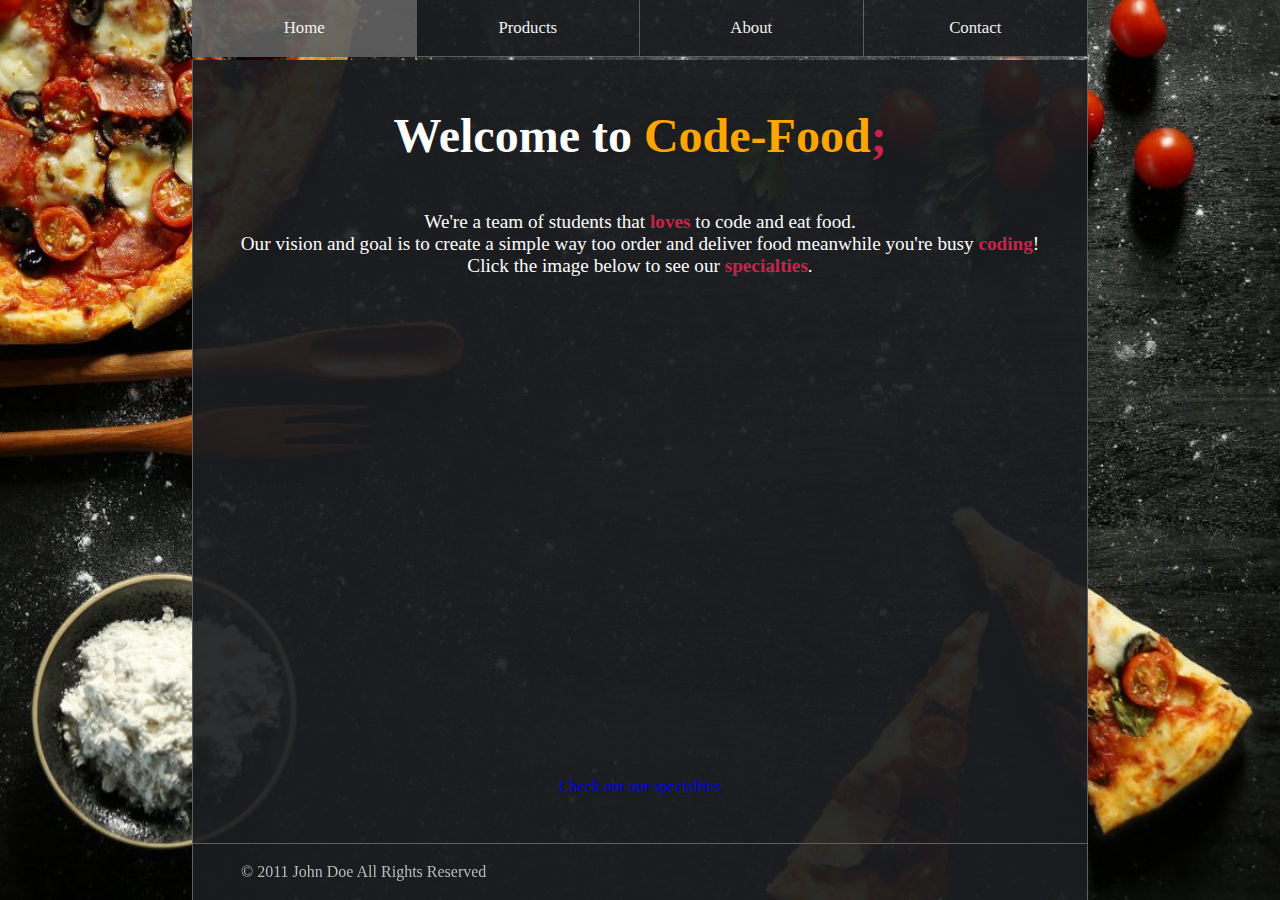
<file: html-sharmin-develop/index.html>
<!DOCTYPE html>
<html lang="en">
<head>
    <meta charset="UTF-8">
    <meta name="viewport" content="width=device-width, initial-scale=1.0">
    <link rel="stylesheet" type="text/css" href="../css/header.css">
    <link rel="stylesheet" type="text/css" href="../css/index.css">
    <title>Home</title>
</head>
<body>
    <header>
        <nav class="nav-bar">
            <ul class="nav-bar-menu">
                <li class="nav-list-item active"><a href="index.html">Home</a></li>
                <li class="nav-list-item"><a href="products.html">Products</a></li>
                <li class="nav-list-item"><a href="about.html">About</a></li>
                <li class="nav-list-item"><a href="contact.html">Contact</a></li>
            </ul>
        </nav>
        <nav class="mobile-nav-bar">   
            <a href="index.html">Home</a>
            <input type="checkbox" id="hamburger-btn"/>
            <label class="btn" for="hamburger-btn">
                <div></div>
                <div></div>
                <div></div>
            </label>
            <div id="mobile-links">
                <a href="products.html">Products</a>
                <a href="about.html">About</a>
                <a href="contact.html">Contact</a>
            </div>
        </nav>
    </header>
    <main>
        <div class="container">
            <div class="index-text">
                <h1>Welcome to <strong>Code-Food</strong><span>;</span></h1>
                <p>We're a team of students that <strong>loves</strong> to code and eat food.<br>
                Our vision and goal is to create a simple way too order and deliver food meanwhile you're busy <strong>coding</strong>!<br>
                </p>
                <p id="specialties">Click the image below to see our <strong>specialties</strong>.</p>
            </div>
            <div class="index-image"><a href="products.html">Check out our specialties</a></div>
        </div>
    </main>
    <footer>
        <div class="footer-text"><p>© 2011 John Doe All Rights Reserved</p></div>
    </footer>
</body>
</html>
</file>
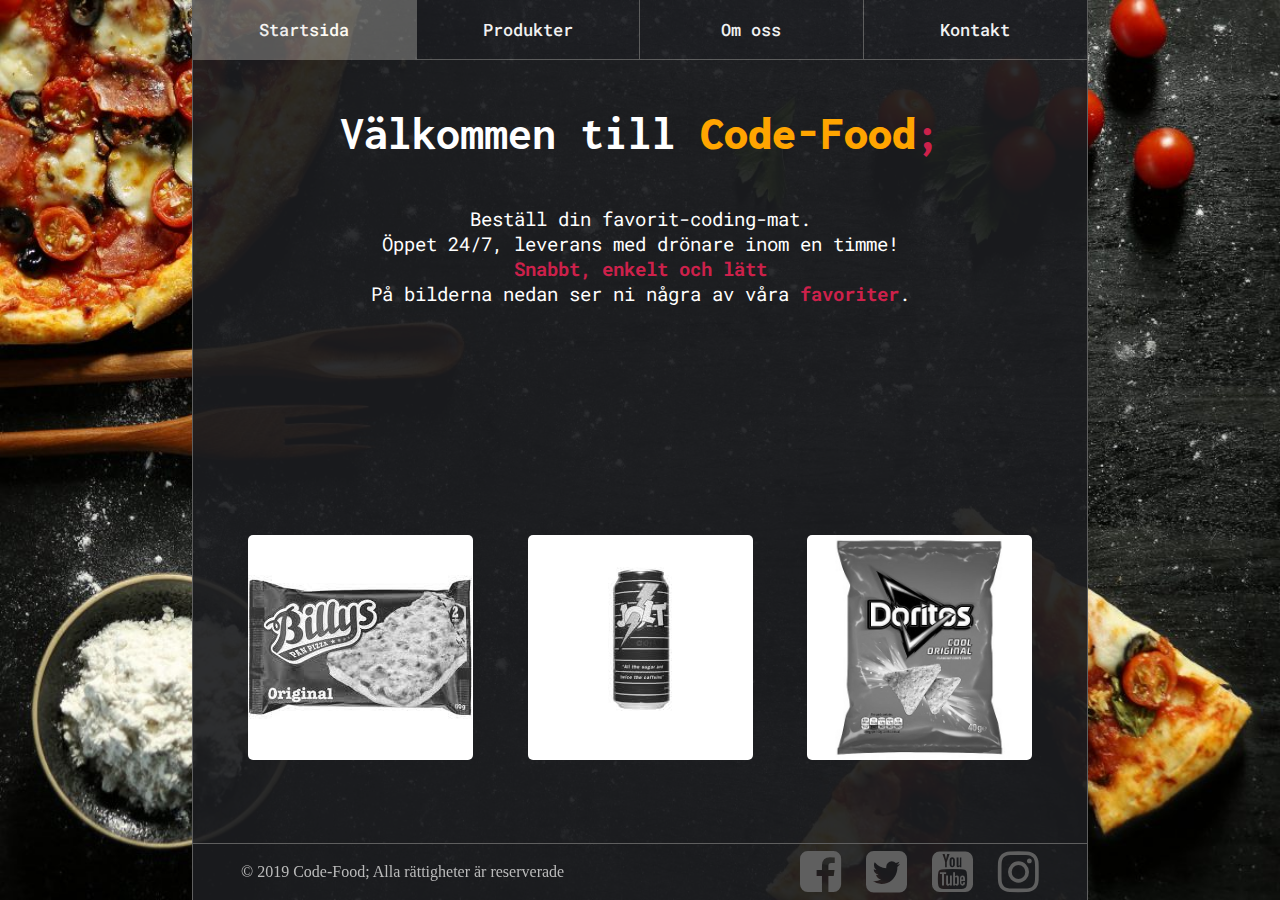
<file: html/index.html>
<!DOCTYPE html>
<html lang="en">
<head>
    <meta charset="UTF-8">
    <meta name="viewport" content="width=device-width, initial-scale=1.0">
    <link rel="stylesheet" href="https://cdnjs.cloudflare.com/ajax/libs/font-awesome/4.7.0/css/font-awesome.min.css">
    <link rel="stylesheet" type="text/css" href="../css/header.css">
    <link rel="stylesheet" type="text/css" href="../css/index.css">
    <title>Code-Food;</title>
    <style>
        @import url('https://fonts.googleapis.com/css?family=Inconsolata|Roboto+Mono&display=swap');
    </style>
</head>
<body>
    <header>
        <nav class="nav-bar">
            <ul class="nav-bar-menu">
                <li class="nav-list-item active"><a href="index.html">Startsida</a></li>
                <li class="nav-list-item"><a href="products.html">Produkter</a></li>
                <li class="nav-list-item"><a href="about.html">Om oss</a></li>
                <li class="nav-list-item"><a href="contact.html">Kontakt</a></li>
            </ul>
        </nav>
        <nav class="mobile-nav-bar">   
            <a href="index.html">Startsida</a>
            <input type="checkbox" id="hamburger-btn"/>
            <label class="btn" for="hamburger-btn">
                <span class="fa fa-bars"></span>
            </label>
            <div id="mobile-links">
                <a href="products.html">Produkter</a>
                <a href="about.html">Om oss</a>
                <a href="contact.html">Kontakt</a>
            </div>
        </nav>
    </header>
    <main>
        <div class="container">
            <div class="index-text">
                <h1>Välkommen till <strong>Code-Food</strong><span>;</span></h1>
                <p>Beställ din favorit-coding-mat.<br> Öppet 24/7, leverans med drönare inom en timme!<br>
                    <strong> Snabbt, enkelt och lätt</strong>
                </p>
                <p id="specialties">På bilderna nedan ser ni några av våra<strong> favoriter</strong>.</p>
            </div>
            <div class="gallery">
                <div class="gallery-item">
                    <a href="products.html"><img src="../img/image1.jpg" alt="Billyspizza"></a>
                </div>
                <div class="gallery-item">
                    <a href="products.html"><img src="../img/image2.jpg" alt="Joltcola"></a>
                </div>
                <div class="gallery-item">
                    <a href="products.html"><img src="../img/image3.jpg" alt="Doritos"></a>
                </div>
            </div>
        </div>
    </main>
    <footer>
        <div class="social-media">
            <a href="#"><i class="fa fa-facebook-square"></i></a>
            <a href="#"><i class="fa fa-twitter-square"></i></a> 
            <a href="#"><i class="fa fa-youtube-square"></i></a> 
            <a href="#"><i class="fa fa-instagram"></i></a> 
        </div>
        <div class="footer-text">
            <p>© 2019 Code-Food; Alla rättigheter är reserverade</p>
        </div>
    </footer>
</body>
</html>
</file>
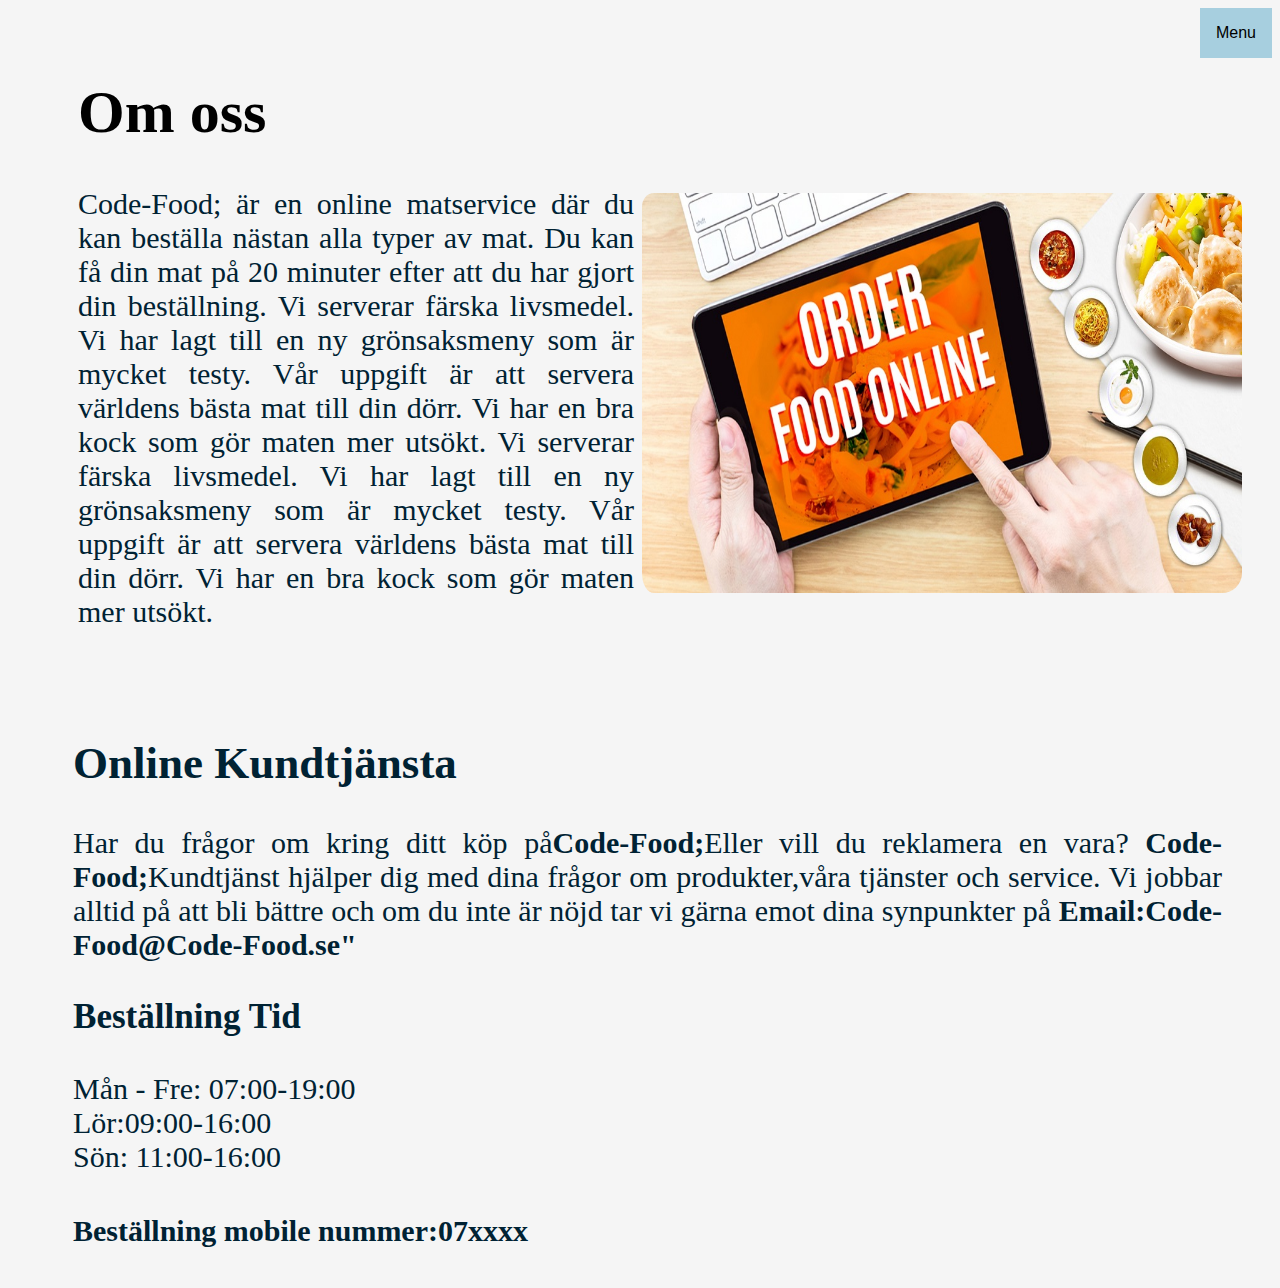
<file: about.html>
<!DOCTYPE html>
<html lang="en">
<head>
    <meta charset="UTF-8">
    <meta name="viewport" content="width=device-width, initial-scale=1.0">
    <meta http-equiv="X-UA-Compatible" content="ie=edge">
    <link rel="stylesheet" type="text/css" href="about.css">
    <title>Document</title>
    
</head>
<body>
    
    <div class="dropdown">
            <button class="dropbtn">Menu</button>
            <div class="dropdown-content">
                    <a class="active" href="Index.html">Home</a>
                    <a class="passive" href="Product.html">Product</a>
                    <a class="faltu" href="about.html">About</a>
            </div>
          </div>
    <div class="dropup">
 
    

    <div class="image">
        <p><h1>Om oss</h1>
            <img src="banner1.jpg" alt="online food service" width="300px" height="150px">
            <p2>Code-Food; är en online matservice där du kan beställa nästan alla typer av mat.
                 Du kan få din mat på 20 minuter efter att du har gjort din beställning. 
                 Vi serverar färska livsmedel. Vi har lagt till en ny grönsaksmeny som är mycket testy.
                  Vår uppgift är att servera världens bästa mat till din dörr. Vi har en bra kock som gör maten mer utsökt.
                  Vi serverar färska livsmedel. Vi har lagt till en ny grönsaksmeny som är mycket testy.
                  Vår uppgift är att servera världens bästa mat till din dörr. Vi har en bra kock som gör maten mer utsökt.
                </p2></p>
    </div>

    <div class="kund">
        <h2>Online Kundtjänsta</h2>
        <p3>Har du frågor om kring ditt köp på<b>Code-Food;</b>Eller vill du reklamera en vara?
        <b>Code-Food;</b>Kundtjänst hjälper dig med dina frågor om produkter,våra tjänster och service. 
        Vi jobbar alltid på att bli bättre och om du inte är nöjd tar vi gärna emot dina synpunkter på <b>Email:Code-Food@Code-Food.se"</b></p3>
        <h3>Beställning Tid</h3>
        <p4>Mån - Fre:
            07:00-19:00
            <br> Lör:09:00-16:00
            <br>Sön:
            11:00-16:00
        </p4>
        <h4>Beställning mobile nummer<b>:07xxxx</b></h4>
    </div>
</body>
</html>
</file>
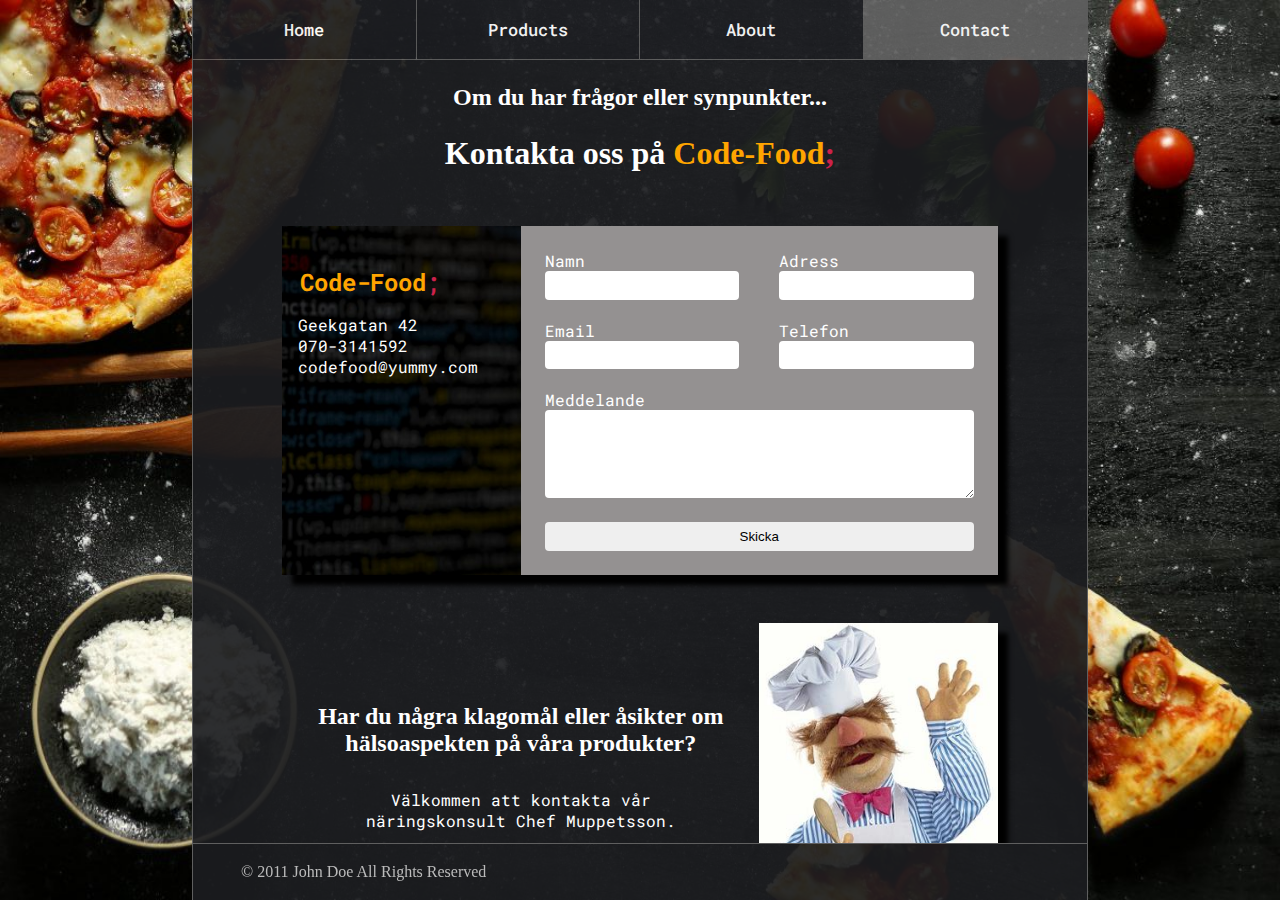
<file: html-sharmin-develop/contact.html>
<!DOCTYPE html>
<html lang="en">
<head>
    <meta charset="UTF-8">
    <meta name="viewport" content="width=device-width, initial-scale=1.0">
    <link rel="stylesheet" type="text/css" href="../css/header.css">
    <link rel="stylesheet" type="text/css" href="../css/contact.css">
    <style>
        @import url('https://fonts.googleapis.com/css?family=Roboto+Mono&display=swap');
    </style>
    <style>
        @import url('https://fonts.googleapis.com/css?family=Nunito&display=swap');
    </style>
    <title>Kontakt</title>
</head>
<body>
    <header>
        <nav class="nav-bar">
            <ul class="nav-bar-menu">
                <li class="nav-list-item"><a href="index.html">Home</a></li>
                <li class="nav-list-item"><a href="products.html">Products</a></li>
                <li class="nav-list-item"><a href="about.html">About</a></li>
                <li class="nav-list-item active"><a href="contact.html">Contact</a></li>
            </ul>
        </nav>
        <nav class="mobile-nav-bar">   
            <a href="index.html">Home</a>
            <input type="checkbox" id="hamburger-btn"/>
            <label class="btn" for="hamburger-btn">
                <div></div>
                <div></div>
                <div></div>
            </label>
            <div id="mobile-links">
                <a href="products.html">Products</a>
                <a href="about.html">About</a>
                <a href="contact.html">Contact</a>
            </div>
        </nav>
    </header>
<main>
    <div class="container">
        <h2>Om du har frågor eller synpunkter...</h2>
        <h1>Kontakta oss på <span class="company-name-color">Code-Food</span><span class="semikolon-color">;</span></h1>
      
                <div class="wrapper">
                        <div class="company-info">
                            
                            <h2><span class="company-name-color">Code-Food</span><span class="semikolon-color">;</span></h2>
                            <ul>
                            <li>Geekgatan 42</li>
                            <li>070-3141592</li>
                            <li>codefood@yummy.com</li>
                            </ul>
                            
                        </div>
                        <div class="form-box">
                            
                            <form action="#">
                            <p>
                                <label>Namn</label>
                                <input type="text" name="firstname">
                            </p>
                            <p>
                                <label>Adress</label>
                                <input type="text" name="adress">
                            </p>
                            <p>
                                <label>Email</label>
                                <input type="text" name="email">
                            </p>
                                <p>
                                <label>Telefon</label>
                                <input type="text" name="phone">
                            </p>
                            <p class="full">
                                <label>Meddelande</label>
                                <textarea rows="5" name="comment"></textarea>
                            </p>
                            <p class="full">  
                                <input type="submit" value="Skicka" class="button">
                            </p>
                            </form>
                        </div>
                        
                    </div>
            
                    <div class="complain-box">
                        <div class="complain-text">
                            <h2>Har du några klagomål eller åsikter om hälsoaspekten på våra produkter?</h2>
                            <p>Välkommen att kontakta vår näringskonsult Chef Muppetsson.
                            </p>
                        </div>
                        <div class="complain-img">
                            <img src="../img/The_Swedish_Chef.jpg">
                        </div>
                    </div> 
    </div>
    
</main>   
<footer>
    <div class="footer-text"><p>© 2011 John Doe All Rights Reserved</p></div>
</footer> 

</body>
</html>
</file>
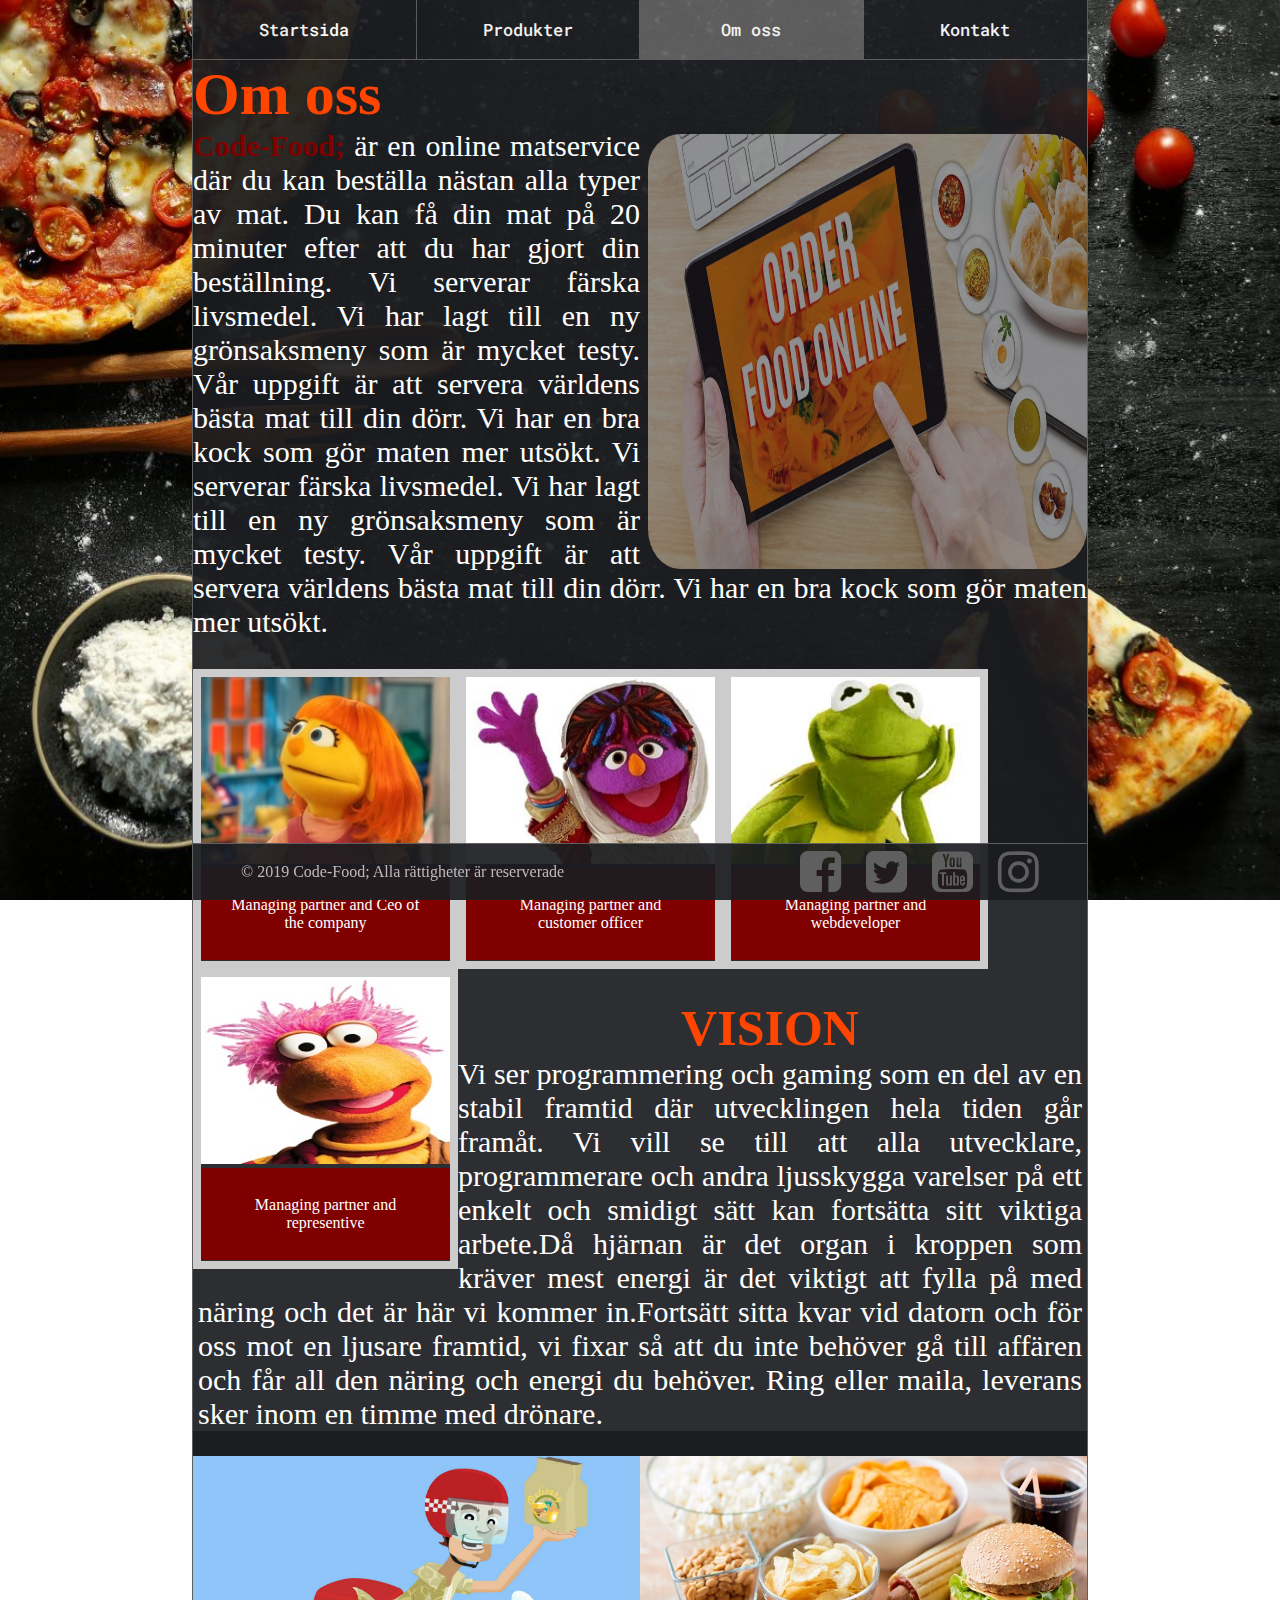
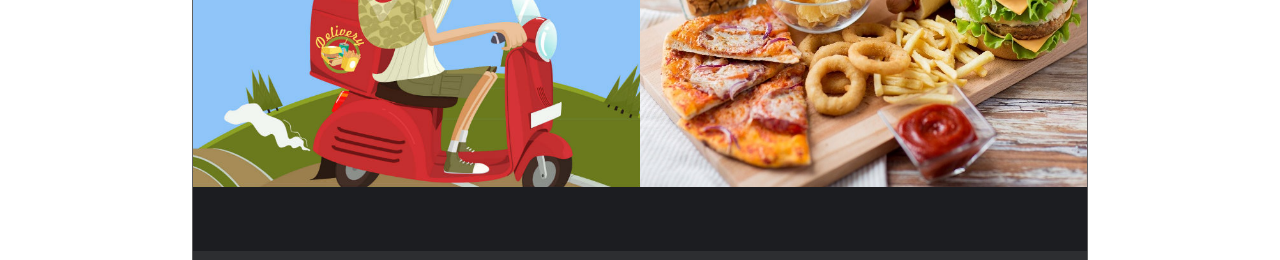
<file: html/about.html>
<!DOCTYPE html>
<html lang="sv">
<head>
    <meta charset="UTF-8">
    <meta name="viewport" content="width=device-width, initial-scale=1.0">
    <meta http-equiv="X-UA-Compatible" content="ie=edge">
    <link rel="stylesheet" href="https://cdnjs.cloudflare.com/ajax/libs/font-awesome/4.7.0/css/font-awesome.min.css">
    <link rel="stylesheet" type="text/css" href="../css/header.css">
    <link rel="stylesheet" type="text/css" href="../css/about.css">
    <title>Code-Food;</title>
    <style>
        @import url('https://fonts.googleapis.com/css?family=Inconsolata|Roboto+Mono&display=swap');
    </style>
</head>

<body>
    <header>
        <nav class="nav-bar">
            <ul class="nav-bar-menu">
                <li class="nav-list-item"><a href="index.html">Startsida</a></li>
                <li class="nav-list-item"><a href="products.html">Produkter</a></li>
                <li class="nav-list-item active"><a href="about.html">Om oss</a></li>
                <li class="nav-list-item"><a href="contact.html">Kontakt</a></li>
            </ul>
        </nav>
        <nav class="mobile-nav-bar">   
            <a href="index.html">Startsida</a>
            <input type="checkbox" id="hamburger-btn"/>
            <label class="btn" for="hamburger-btn">
                <span class="fa fa-bars"></span>
            </label>
            <div id="mobile-links">
                <a href="products.html">Produkter</a>
                <a href="about.html">Om oss</a>
                <a href="contact.html">Kontakt</a>
            </div>
        </nav>
    </header>
    <main>
            <div class="container">
              <div class="image">
            <p><h1>Om oss</h1>    
                <img class="ig" src="../img/banner1.jpg" alt="online food service" width="300px" height="150px">
                <p2><b>Code-Food;</b> är en online matservice där du kan beställa nästan alla typer av mat.
                     Du kan få din mat på 20 minuter efter att du har gjort din beställning. 
                     Vi serverar färska livsmedel. Vi har lagt till en ny grönsaksmeny som är mycket testy.
                      Vår uppgift är att servera världens bästa mat till din dörr. Vi har en bra kock som gör maten mer utsökt.
                      Vi serverar färska livsmedel. Vi har lagt till en ny grönsaksmeny som är mycket testy.
                      Vår uppgift är att servera världens bästa mat till din dörr. Vi har en bra kock som gör maten mer utsökt.
                </p2>
            </p>
            
        </div> 
        <div class="all_gallery">
          <div class="gallery">
            <a target="_blank" href="contact.html">
              <img src="../img/karin.jpg" alt="Cinque Terre">
            </a>
            <div class="desc"> Managing partner and Ceo of the company</div>
          </div>
    
          <div class="gallery">
            <a target="_blank" href="about.html">
              <img src="../img/sharmin.jpg" alt="Cinque Terre"width="600" height="400">
            </a>
            <div class="desc">Managing partner and customer officer</div>
          </div>
    
          <div class="gallery">
            <a target="_blank" href="index.html">
              <img src="../img/jonas.jpg" alt="Cinque Terre" width="600" height="400">
            </a>
            <div class="desc"> Managing partner and webdeveloper</div>
          </div>
    
          <div class="gallery">
            <a target="_blank" href="Products.html">
              <img src="../img/jahir.jpg" alt="Cinque Terre" width="600" height="100">
            </a>
            <div class="desc">  Managing partner and representive</div>
          </div>
        
        </div>
      
        <div class="vision">
            <h2>VISION</h2>
            <p3>Vi ser programmering och gaming som en del av en stabil framtid där utvecklingen hela tiden går framåt. Vi vill se till att alla
               utvecklare, programmerare och andra ljusskygga varelser på ett enkelt och smidigt sätt kan fortsätta sitt viktiga arbete.Då hjärnan
               är det organ i kroppen som kräver mest energi är det viktigt att fylla på med näring och det är här vi kommer in.Fortsätt sitta kvar vid
               datorn och för oss mot en ljusare framtid, vi fixar så att du inte behöver gå till affären och får all den näring och energi du behöver.
               Ring eller maila, leverans sker inom en timme med drönare.
             </p3>
        </div>
        <div id="slider">
            <figure>
            <img src="../img/delivery boy.jpg" alt>
            <img src="../img/chicken.jpg" alt>
            <img src="../img/food.jpg" alt>
            <img src="../img/burger.jpg" alt>
            </figure>
            </div>
        
    </main>
<footer>
    <div class="social-media">
        <a href="#"><i class="fa fa-facebook-square"></i></a>
        <a href="#"><i class="fa fa-twitter-square"></i></a> 
        <a href="#"><i class="fa fa-youtube-square"></i></a> 
        <a href="#"><i class="fa fa-instagram"></i></a> 
    </div>
    <div class="footer-text">
        <p>© 2019 Code-Food; Alla rättigheter är reserverade</p>
    </div>
</footer>
</body>
</html>
</file>
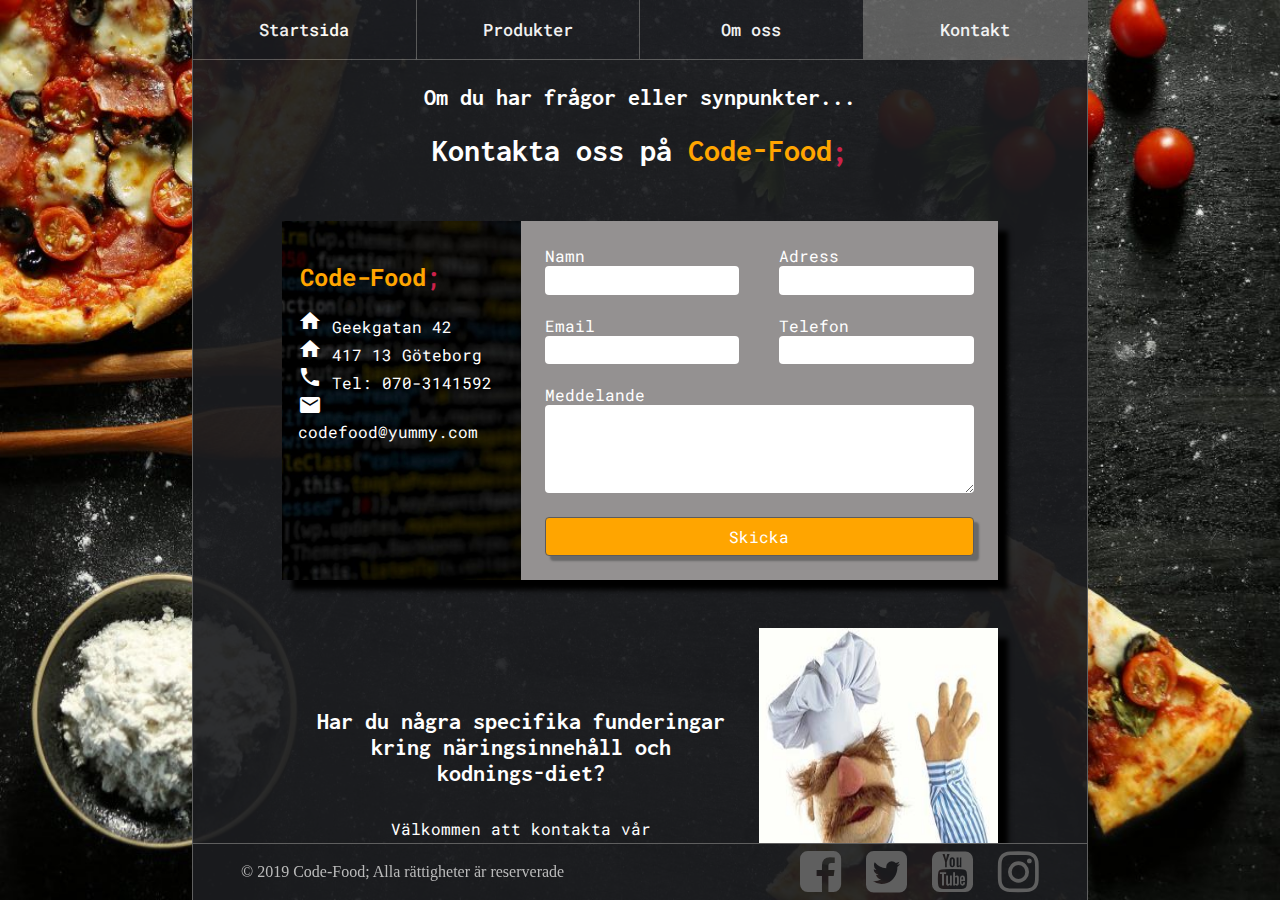
<file: html/contact.html>
<!DOCTYPE html>
<html lang="en">

<head>
    <meta charset="UTF-8">
    <meta name="viewport" content="width=device-width, initial-scale=1.0">
    <link rel="stylesheet" href="https://cdnjs.cloudflare.com/ajax/libs/font-awesome/4.7.0/css/font-awesome.min.css">
    <link rel="stylesheet" type="text/css" href="../css/header.css">
    <link rel="stylesheet" type="text/css" href="../css/contact.css">
    <style>
        @import url('https://fonts.googleapis.com/css?family=Inconsolata|Roboto+Mono&display=swap');
    </style>
    <link rel="stylesheet" href="https://fonts.googleapis.com/icon?family=Material+Icons">
    <link rel="stylesheet" href="https://cdnjs.cloudflare.com/ajax/libs/font-awesome/4.7.0/css/font-awesome.min.css">
    
    <title>Code-Food;</title>
</head>

<body>
    <header>
        <nav class="nav-bar">
            <ul class="nav-bar-menu">
                <li class="nav-list-item"><a href="index.html">Startsida</a></li>
                <li class="nav-list-item"><a href="products.html">Produkter</a></li>
                <li class="nav-list-item"><a href="about.html">Om oss</a></li>
                <li class="nav-list-item active"><a href="contact.html">Kontakt</a></li>
            </ul>

        </nav>
        <nav class="mobile-nav-bar">
            <a href="index.html">Startsida</a>
            <input type="checkbox" id="hamburger-btn" />
            <label class="btn" for="hamburger-btn">
                <span class="fa fa-bars"></span>
            </label>
            <div id="mobile-links">
                <a href="products.html">Produkter</a>
                <a href="about.html">Om oss</a>
                <a href="contact.html">Kontakt</a>
            </div>
        </nav>
    </header>
    <main>

        <!--Container= Styr hela den "rörliga delen" på sidan-->
        <div class="container">
            <!--Rubriken-->
            <h2>Om du har frågor eller synpunkter...</h2>
            <h1>Kontakta oss på <span class="company-name-color">Code-Food</span><span class="semikolon-color">;</span>
            </h1>

            <!-- Wrapper= Hela formuläret-->
            <div class="wrapper">

                <div class="company-info">

                    <h2><span class="company-name-color">Code-Food</span><span class="semikolon-color">;</span></h2>
                    <ul>
                        <li><i class="material-icons">home</i>Geekgatan 42</li>
                        <li><i class="material-icons">home</i>417 13 Göteborg</li>
                        <li><i class="material-icons">local_phone</i>Tel: 070-3141592</li>
                        <li><i class="material-icons">email</i>codefood@yummy.com</li>
                    </ul>

                </div>

                <!-- Form-box= Delen med textrutorna-->
                <div class="form-box">

                    <form>
                        <p>
                            <label>Namn</label>
                            <input type="text">
                        </p>
                        <p>
                            <label>Adress</label>
                            <input type="text">
                        </p>
                        <p>
                            <label>Email</label>
                            <input type="text">
                        </p>
                        <p>
                            <label>Telefon</label>
                            <input type="text">
                        </p>
                        <p class="full">
                            <label>Meddelande</label>
                            <textarea rows="5"></textarea>
                        </p>
                        <p class="modal-open-container">
                            <a href="#modal" class="modal-open">Skicka</a>
                        </p>
                    </form>
                </div>

            </div>

            <!-- Modal-popupruta-->

            <div class="modal" id="modal">
                <div class="modal-container" id="modal-container">
                    <a href="#" class="modal-close-x">&times;</a>

                    <h1>Tack för ditt meddelande!</h1>
                    <div class="modal-streck"></div>
                    <p>Vi lovar att återkomma med svar så snabbt vi kan. Tills dess, live long and prosper och koda
                        lugnt<strong class="semikolon-color">;</strong></p>

                    <p class="modal-close-button"><a href="#" class="close-button">Stäng</a></p>

                </div>
            
            <!-- Form-box= Delen med textrutorna-->     
            <div class="form-box">
                
                <form>
                <p>
                    <label class="form-label">Namn</label>
                    <input type="text">
                </p>
                <p>
                    <label class="form-label">Adress</label>
                    <input type="text">
                </p>
                <p>
                    <label class="form-label">Email</label>
                    <input type="text">
                </p>
                    <p>
                    <label class="form-label">Telefon</label>
                    <input type="text">
                </p>
                <p class="full">
                    <label class="form-label">Meddelande</label>
                    <textarea rows="5"></textarea>
                </p>
                <p class="modal-open-container">  
                      <a href="#modal" class="modal-open">Skicka</a>
                </p>
                </form>
            </div>

            <!-- Complain-box= Den andra delen med text och bild på muppetchef-->
            <div class="complain-box">
                <div class="complain-text">
                    <h2>Har du några specifika funderingar kring näringsinnehåll och kodnings-diet?</h2>
                    <p>Välkommen att kontakta vår näringskonsult Chef Muppetsson. Han har många års erfarenhet i
                        kodnings-mat-branschen och svarar gärna på alla era frågor.
                    </p>

                    <p>codefoodchef@yummy.com</p>
                </div>
                <div class="complain-img">
                    <img src="../img/The_Swedish_Chef.jpg" alt="muppet chef">
                </div>
            </div>
        </div>
         
            <!-- Complain-box= Den andra delen med text och bild på muppetchef-->     
        <div class="complain-box">
            <div class="complain-text">
                <h2>Har du några specifika funderingar kring näringsinnehåll och kodnings-diet?</h2>
                <p>Välkommen att kontakta vår näringskonsult Chef Muppetsson. Han har många års erfarenhet i kodnings-mat-branschen och svarar gärna på alla era frågor.
                </p>
                
                <p>codefoodchef@yummy.com</p>
            </div>
            <div class="complain-img">
                <img src="../img/The_Swedish_Chef.jpg" alt="muppet chef">
            </div>
        </div> 
    </div>
   
</main>   
<footer>
    <div class="social-media">
        <a href="#"><i class="fa fa-facebook-square"></i></a>
        <a href="#"><i class="fa fa-twitter-square"></i></a> 
        <a href="#"><i class="fa fa-youtube-square"></i></a> 
        <a href="#"><i class="fa fa-instagram"></i></a> 
    </div>
    <div class="footer-text">
        <p>© 2019 Code-Food; Alla rättigheter är reserverade</p>
    </div>
</footer>
</body>

</html>
</file>
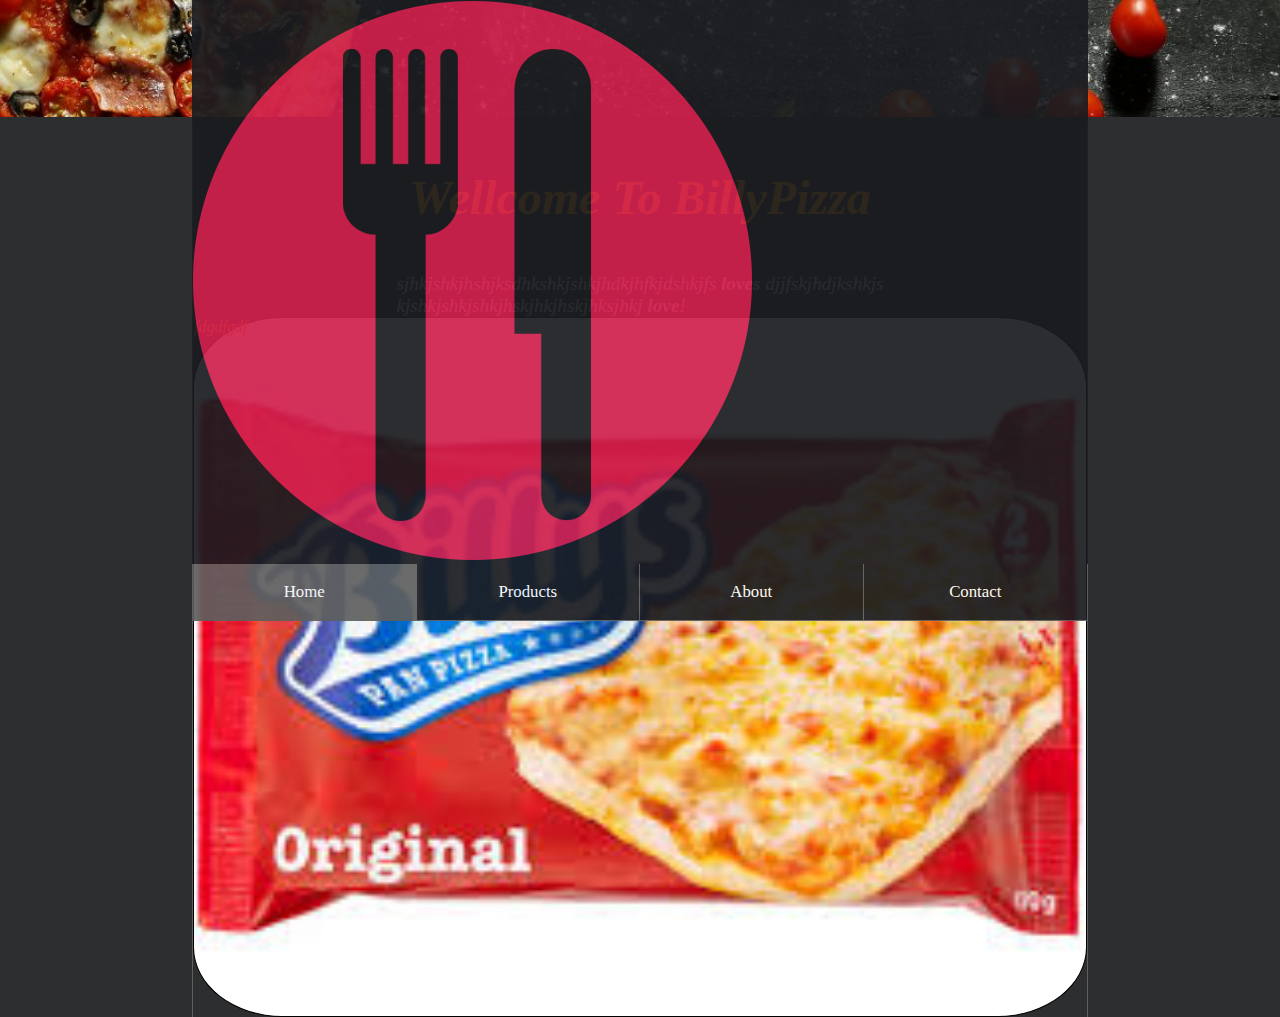
<file: html/item1.html>
<!DOCTYPE html>
<html lang="en">
<head>
    <meta charset="UTF-8">
    <meta name="viewport" content="width=device-width, initial-scale=1.0">
    <link rel="stylesheet" type="text/css" href="../css/header.css">
    <link rel="stylesheet" type="text/css" href="../css/item1.css">
    <title>Home</title>
</head>
<body>
    <header>
        <nav class="nav-bar">
            <div id="logo">
                <img src="../img/logo.png">
            </div>
            <ul class="nav-bar-menu">
                <li class="nav-list-item active"><a href="index.html">Home</a></li>
                <li class="nav-list-item"><a href="products.html">Products</a></li>
                <li class="nav-list-item"><a href="about.html">About</a></li>
                <li class="nav-list-item"><a href="contact.html">Contact</a></li>
            </ul>
        </nav>
    </header>
    <main>
        <div class="container">
            
            <h1 class="text1">Wellcome To BillyPizza </h1>
               
                <p>sjhkjshkjhshjksdhkshkjshkjhdkjhfkjdshkjfs <strong>loves</strong> djjfskjhdjkshkjs<br>
                kjshkjshkjshkjhskjhkjhskjhksjhkj <strong>love</strong>!
                </p>
           
             <div class="product-image">fdgdfgdf</div> 
        </div>
    </main>
</body>
</html>
</file>
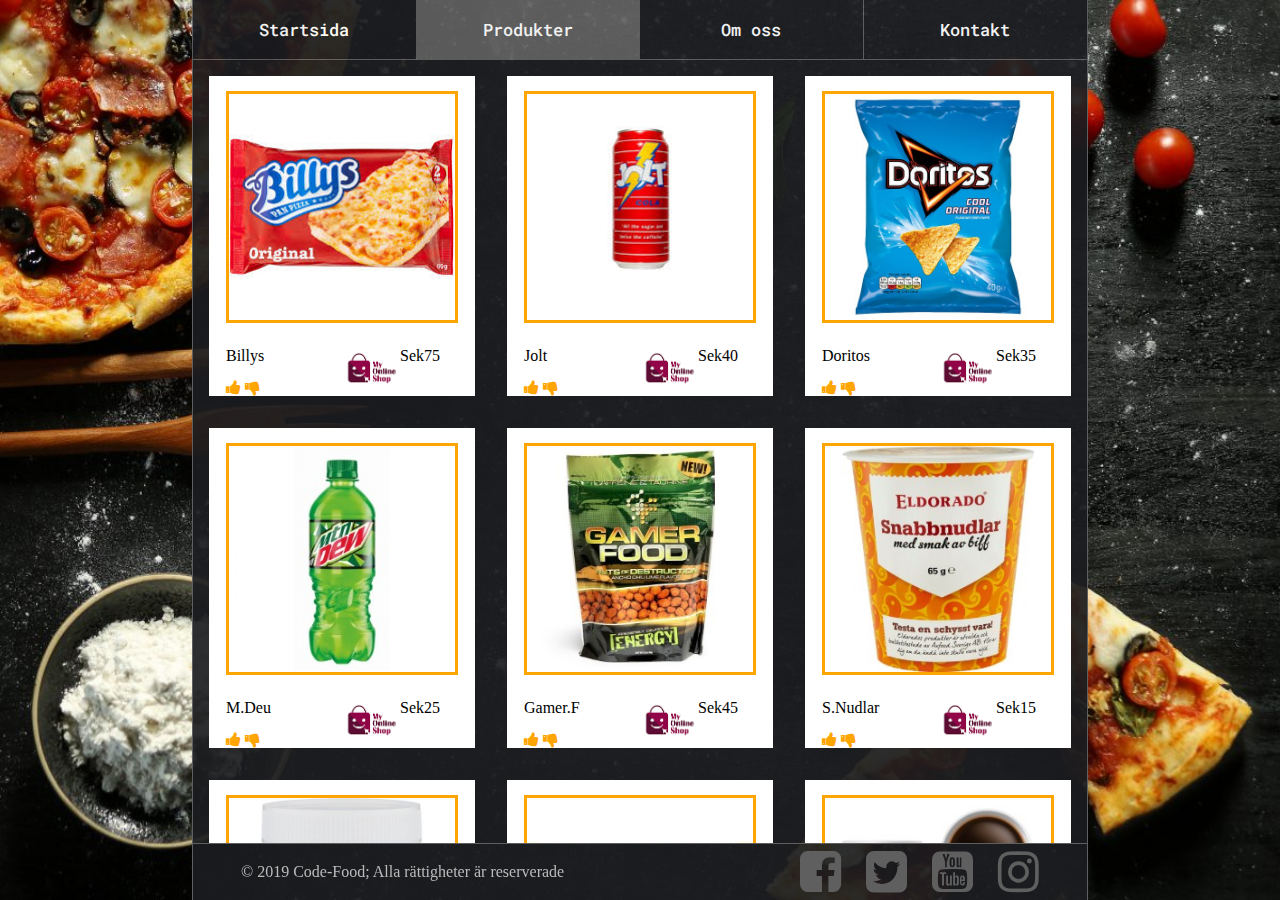
<file: html/products.html>
<!DOCTYPE html>
<html lang="en">
<head>
    <meta charset="UTF-8">
    <meta name="viewport" content="width=device-width, initial-scale=1.0">
    <link rel="stylesheet" href="https://cdnjs.cloudflare.com/ajax/libs/font-awesome/4.7.0/css/font-awesome.min.css">
    <link rel="stylesheet" type="text/css" href="../css/header.css">
    <link rel="stylesheet" type="text/css" href="../css/products.css">
    <link rel="stylesheet" href="https://cdnjs.cloudflare.com/ajax/libs/font-awesome/4.7.0/css/font-awesome.min.css">
    <title>Code-Food;</title>
    <style>
        @import url('https://fonts.googleapis.com/css?family=Inconsolata|Roboto+Mono&display=swap');
    </style>
</head>
<body>
    <header>
        <nav class="nav-bar">
            <ul class="nav-bar-menu">
                <li class="nav-list-item"><a href="index.html">Startsida</a></li>
                <li class="nav-list-item active"><a href="products.html">Produkter</a></li>
                <li class="nav-list-item"><a href="about.html">Om oss</a></li>
                <li class="nav-list-item"><a href="contact.html">Kontakt</a></li>
            </ul>
        </nav>
        <nav class="mobile-nav-bar">   
            <a href="index.html">Startsida</a>
            <input type="checkbox" id="hamburger-btn"/>
            <label class="btn" for="hamburger-btn">
                <span class="fa fa-bars"></span>
            </label>
            <div id="mobile-links">
                <a href="products.html">Produkter</a>
                <a href="about.html">Om oss</a>
                <a href="contact.html">Kontakt</a>
            </div>
        </nav>
    </header>
    <main>
            <div class="container">
                <div class="container-item"> 
                    <a href="item1.html">
                        <div class="container-item-image image1"><img src="../img/image1.jpg" alt="billyspizza">   
                        </div>
                    </a>
                        <div class="itemNamePrice">
                             <div class="itemName">Billys</div>
                             <div class="shopinglogo"> </div>
                             <div>Sek75 </div>
                        </div>
                        <div > <i class="fa fa-thumbs-up"></i> <i class="fa fa-thumbs-down"></i></div> 
                        
                        <!-- <div >
                                <input type="radio" name="rdo" id="yes" checked>
                                <input type="radio" name="rdo" id="no">
                                <div class="switch">
                                  <label for="yes"><i class="fa fa-thumbs-up"></i></label>
                                  <label for="no"><i class="faa fa-thumbs-down"></i></label>
                                  <span></span>
                                </div>
                        </div> -->
    
    
                       
                                           
                   
                   <!-- <a href= "item1.html">
                        <div class="container-item-image image1"><img src="../img/image1.jpg" alt="billyspizza"  > Billy sek75
                        </div>
                        <div class="shopinglogo"></div>
                    </a>  -->
                    
                </div>
                <div class="container-item"> 
                        <a href="item1.html">
                            <div class="container-item-image image2"><img src="../img/image2.jpg" alt="billyspizza">   
                            </div>
                        </a>
                        <div class="itemNamePrice">
                                 <div class="itemName">Jolt</div>
                                 <div class="shopinglogo"> </div>
                                 <div>Sek40 </div>
                        </div>
                        <div > <i class="fa fa-thumbs-up"></i> <i class="fa fa-thumbs-down"></i></div>
                </div>
                <div class="container-item"> 
                        <a href="item1.html">
                            <div class="container-item-image image3"><img src="../img/image3.jpg" alt="billyspizza">   
                            </div>
                        </a>
                        <div class="itemNamePrice">
                                <div class="itemName">Doritos</div>
                                <div class="shopinglogo"> </div>
                                <div>Sek35 </div>
                        </div>
                        <div > <i class="fa fa-thumbs-up"></i> <i class="fa fa-thumbs-down"></i></div>
                            
                </div>
                <div class="container-item"> 
                    <a href="item1.html">
                        <div class="container-item-image image4"><img src="../img/image4.jpg" alt="billyspizza">   
                        </div>
                    </a>
                    <div class="itemNamePrice">
                        <div class="itemName">M.Deu</div>
                            <div class="shopinglogo"> </div>
                                <div>Sek25 </div>
                    </div>
                    <div > <i class="fa fa-thumbs-up"></i> <i class="fa fa-thumbs-down"></i></div>
                    
                                
                </div>
                <div class="container-item"> 
                     <a href="item1.html">
                        <div class="container-item-image image5"><img src="../img/image5.jpg" alt="billyspizza">   
                        </div>
                    </a>
                    <div class="itemNamePrice">
                             <div class="itemName">Gamer.F</div>
                                <div class="shopinglogo"> </div>
                                    <div>Sek45 </div>
                    </div>
                    <div > <i class="fa fa-thumbs-up"></i> <i class="fa fa-thumbs-down"></i></div>                   
                </div>
    
                 <div class="container-item"> 
                    <a href="item1.html">
                        <div class="container-item-image image6"><img src="../img/image6.jpg" alt="billyspizza">   
                        </div>
                    </a>
                    <div class="itemNamePrice">
                            <div class="itemName">S.Nudlar</div>
                                <div class="shopinglogo"> </div>
                                    <div>Sek15 </div>
                    </div>  
                     <div > <i class="fa fa-thumbs-up"></i> <i class="fa fa-thumbs-down"></i></div>                      
                </div>
    
                 <div class="container-item"> 
                    <a href="item1.html">
                        <div class="container-item-image image7"><img src="../img/image7.jpg" alt="billyspizza">   
                        </div>
                     </a>
                    <div class="itemNamePrice">
                                <div class="itemName">Natella</div>
                                    <div class="shopinglogo"> </div>
                                        <div>Sek95 </div>
                    </div>
                    <div > <i class="fa fa-thumbs-up"></i> <i class="fa fa-thumbs-down"></i></div>
    
                                            
                </div>
                <div class="container-item"> 
                    <a href="item1.html">
                        <div class="container-item-image image8"><img src="../img/image8.jpg" alt="billyspizza">   
                        </div>
                    </a>
                     <div class="itemNamePrice">
                                    <div class="itemName">Gorbys</div>
                                        <div class="shopinglogo"> </div>
                                            <div>Sek35 </div>
                    </div>
                    <div > <i class="fa fa-thumbs-up"></i> <i class="fa fa-thumbs-down"></i></div>
                                                
                </div>
                <div class="container-item"> 
                    <a href="item1.html">
                         <div class="container-item-image image9"><img src="../img/image9.jpg" alt="billyspizza">   
                        </div>
                    </a>
                    <div class="itemNamePrice">
                            <div class="itemName">Kaffe</div>
                                <div class="shopinglogo"> </div>
                                    <div>Sek25 </div>
                    </div>
                    <div > <i class="fa fa-thumbs-up"></i> <i class="fa fa-thumbs-down"></i></div>
                                                    
                </div>
                 <div class="container-item"> 
                     <a href="item1.html">
                        <div class="container-item-image image10"><img src="../img/image10.jpg" alt="billyspizza">   
                        </div>
                    </a>
                    <div class="itemNamePrice">
                            <div class="itemName">Billy.C</div>
                            <div class="shopinglogo"> </div>
                            <div>Sek85 </div>
                    </div>
                    <div > <i class="fa fa-thumbs-up"></i> <i class="fa fa-thumbs-down"></i></div>
                                                        
                </div>
            </div>
        </main>
    <footer>
            <div class="social-media">
                <a href="#"><i class="fa fa-facebook-square"></i></a>
                <a href="#"><i class="fa fa-twitter-square"></i></a> 
                <a href="#"><i class="fa fa-youtube-square"></i></a> 
                <a href="#"><i class="fa fa-instagram"></i></a> 
            </div>
            <div class="footer-text">
                <p>© 2019 Code-Food; Alla rättigheter är reserverade</p>
            </div>
        </footer>
</body>
</html>
</file>
<file: css/header.css>
*{
    box-sizing: border-box;
    margin:0;
    padding:0;
}
body{
    background-attachment: fixed;
    background-image:url(../img/messy-pizza-on-a-black-table.jpg);
    background-position: center;
    background-size: 100% 100%;
    height:100vh;
    width:100%;
}
header{
    font-family:"Roboto mono";
    left:15%;
    position: fixed;
    top:0;
    width:70%;
    z-index:100;
}
footer{
    display:flex;
    justify-content: space-between;
    align-items: center;
    padding: 0 3em 0 3em;
    background-color: rgb(27,28,32); /* The Fallback */
    background-color: rgba(27, 28, 32,0.92);
    border-left: 1px solid rgb(95,95,95);
    border-right: 1px solid rgb(95,95,95);
    border-top: 1px solid rgb(95,95,95);
    bottom:0;
    height:57px;
    left:15%;
    position:fixed;
    width:70%;
    z-index:100;
}
footer .footer-text{
    order:1;
}
footer .footer-text p{
    color:rgb(187, 187, 187);
}
footer .social-media{
    display:flex;
    justify-content: space-between;
    width:30%;
    order:2;
}
.social-media a i{
    color:rgb(95, 95, 95);
    font-size: 3em;
    transition: color 600ms;

}
.social-media a:hover i{
    color:white;
}
.social-media a:focus{
    outline-width: 0;
}
.social-media a:focus i{
    color:white;
}
main{
    height:100%;
    margin-bottom:56px;
    margin-top:60px;
    overflow:hidden;
}
body, main{
	display: flex;
	flex: 1 1 auto;
	flex-direction: column;
}
.nav-bar{
    background-color: #1b1c20;
    border-bottom:1px solid rgb(95, 95, 95);
    font-size: 14px;
    font-weight: 500;
    opacity:0.92;
}
.nav-bar-menu{
    align-items: center;
    border-left: 1px solid rgb(95, 95, 95);
    border-right: 1px solid rgb(95, 95, 95);
    display:flex;
    font-size: 1.2em;
    list-style: none;
    width:100%;
}
.nav-list-item{
    border-right: 1px solid rgb(95, 95, 95);
    flex:1;
    flex-basis:10%;
    text-align: center;
}
.nav-list-item:nth-child(4){
    border-right: 0;
}
.nav-list-item a{
    color: white;
    display:block;
    padding:18px;
    text-align: center;
    text-decoration: none;
    transition: background-color 600ms;
}
.nav-list-item a:hover{
    background-color: #f1f1f1;
    color:black;
}
.nav-list-item a:focus{
    box-shadow: 0 0 10pt 2pt red;
    outline:none;
}
.active a {
    background-color: rgb(95, 95, 95);
    color:white;
}
.mobile-nav-bar{
    background-color: #1b1c20;
    border-bottom: 1px solid rgb(95, 95, 95);
    display:none;
    overflow:hidden;
    position: relative;
}
.mobile-nav-bar #mobile-links{
    display:none;
}
.mobile-nav-bar a{
    border-top: 1px solid rgb(95, 95, 95);
    color:white;
    display:block;
    font-size: 17px;
    padding:20px 24px;
    text-decoration: none;
}
#hamburger-btn{
    display:none;
}
#hamburger-btn + .btn{
    background-color: #1b1c20;
    border-left: 1px solid rgb(95, 95, 95);
    color:white;
    padding:16px;
    position: absolute;
    right:0;
    top:0;
}
.fa-bars{
    font-size:2em;
}
#hamburger-btn:checked ~ #mobile-links {
    display:block;
}
@media only screen and (max-width:1024px){
    header, footer{
        left:unset;
        width: 100%;
    }
    main{
        margin-top:65px;
    }
    .nav-bar{
        display:none;
    }
    .mobile-nav-bar{
        display:block;
    }
}
@media only screen and (max-width:767px){
    header, footer{
        left:unset;
        width: 100%;
    }
    .nav-bar{
        display:none;
    }
    .mobile-nav-bar{
        display:block;
    }
    footer{
        justify-content: center;
    }
    footer .social-media{
        display:none;
    }
    .social-media a{
        display:none;
    }
}
</file>
<file: css/index.css>
.container{
    width: 70%;
    border-left:  1px solid rgb(95, 95, 95);
    border-right: 1px solid rgb(95, 95, 95);
    height:100%;
    margin:0 auto;
    display:flex;
    flex-direction: column;
    align-items: center;
    justify-content: space-between;
    padding: 3em 0 3em 0;
    background-color: rgb(27,28,32); /* The Fallback */
    background-color: rgba(27, 28, 32,0.92);
    overflow:auto;
}
.gallery{
    display:flex;
    justify-content: space-evenly;
    width:100%;
    margin:2em 0 2em 0;
    flex-wrap: wrap;
}
.gallery img{
    border-radius: 5px;
    height:225px;
    width:225px;
	filter: grayscale(100%);
	transition: 300ms ease-in-out;
}
.gallery img:hover{
    filter: grayscale(0);
}
.gallery a:focus img{
    filter: grayscale(0);
    box-shadow: 0 0 10pt 2pt red;
}
.index-text{
    display:flex;
    flex-direction: column;
    text-align: center;
}
.index-text h1{
    margin-bottom: 1em;
    font-size: 3em;
    color:white;
    font-family:"Inconsolata";
}
.index-text p{
    font-size: 1.2em;
    color:white;
    font-family:"Roboto mono";
}
.index-text h1 strong{
    color:orange;
}
.index-text span{
    color:#CD214B;
}
.index-text strong{
    color:#CD214B;
}
/* Ipad Pro Portrait */
@media only screen 
  and (min-width: 1024px) 
  and (max-height: 1366px) 
  and (orientation: portrait){
    .index-text{
        margin-top:5em;
    }
    .gallery{
        margin-bottom:5em;
    }
}

@media only screen and (min-width:769px) and (max-width:1024px){
    .container{
        width:100%;
    }
    .gallery img{
        filter: grayscale(0);
    }
    .index-text{
        padding-left:2em;
        padding-right:2em;
    }
    .index-text p{
        font-size: 2em;
    }
}
@media only screen and (min-width:440px) and (max-width:768px){
    .gallery-item{
        margin:5px;
    }
    .gallery img{
        filter: grayscale(0);
    }
    .container{
        width:100%;
    }
    .index-text{
        padding-left:2em;
        padding-right:2em;
        margin-bottom:2em;
    }
    .index-text p{
        font-size: 1.5em;
    }
}
@media only screen and (max-width:823px) and (orientation: landscape) {
    .gallery{
        flex-direction: row;
    }
    .gallery img{
        width:200px;
        height:200px;
        filter: grayscale(0);
    }
}
@media only screen and (min-width:320px) and (max-width:440px){
    .gallery{
        flex-direction: column;
        align-items: center;
    }
    .gallery img{
        filter: grayscale(0);
    }
    .gallery-item{
        margin-bottom:15px;
        margin-top:15px;
    }
    .container{
        width:100%;
    }
    .index-text{
        padding-left:2em;
        padding-right:2em;
    }

}
/* Iphone 5 landscape */
@media only screen 
and (min-device-width : 320px)
and (max-device-width : 568px) 
and (orientation : landscape){
    .index-text p{
        font-size: 1.2em;
    }
    .gallery img {
        width:150px;
        height:150px;
    }
}
</file>
<file: about.css>
.dropbtn {
    background-color:#a7cfdf ;
    color: black;
    padding: 16px;
    font-size: 16px;
    border: none;
    cursor: pointer;
    
  }
  
  .dropdown {
    position: relative;
    display: inline-block;
    float:right;
    
  }
  
  .dropdown-content {
    display: none;
    position: absolute;
    background-color: #f9f9f9;
    min-width: 160px;
    box-shadow: 0px 8px 16px 0px rgba(0,0,0,0.2);
    z-index: 1;
  }
  
  .dropdown-content a {
    color: black;
    padding: 12px 16px;
    text-decoration: none;
    display: block;
  }
  
  .dropdown-content a:hover {background-color: #f1f1f1}
  
  .dropdown:hover .dropdown-content {
    display: block;
  }
  
  .dropdown:hover .dropbtn {
    background-color: #3e8e41;
  }
  body {
    background-color:whitesmoke;
  }
 
  img {
    float: right;
    border-radius: 20px;
    width: 600px;
    height: 400px;
    clear: right;
    padding-top:6px;
    padding-left:8px;
  }
  
 
 .image{
     padding:30px;
     margin-left: 40px;
     text-align: justify;
     
     
 }
 .image p2{
font-weight: normal;
text-decoration: none;
font-style: normal;
font-variant: normal;
text-transform: none;
color:#002233;

 }
 
 .kund {
     color:#002233;
     padding-top: 10px;
     padding-left:65px;
     padding-right:50px;
     text-align: justify;
     
 }
 @media screen and (min-width: 600px) {
    .kund {
      font-size: 30px;
    }
  }
  @media screen and (min-width: 600px) {
    .image {
      font-size: 30px;
    }
  }
</file>
<file: css/contact.css>
/*denna styr mittenrutan och de tomma rutorna till vänster och höger*/
 .container{
    width: 70%;
    border-left:  1px solid rgb(95, 95, 95);
    border-right: 1px solid rgb(95, 95, 95);
    background-color: rgba(27, 28, 32,0.92);
    height:100%;
    margin: 0 auto;
   
    bottom: 57px;
    overflow-y:scroll;
  }

 /*så att de båda rutorna går ihop, annars blir det ett mellanrum*/
 .wrapper >*{
    padding:1em;
   
  }

  /* Rubriken högst på sidan, utanför wrapper */
  
  .container h1, .container h2{
      text-align:center;
      color:white;
  }
  .container> h1 {
   margin-bottom:1.7em;
   font-family:"Inconsolata";
   
  }
  .container >h2 {
   margin-top:1.5em;
   margin:1em;
   font-family:"Inconsolata";
   }

   .semikolon-color {
     color:#CD214B;
   }
.company-name-color {
  color:orange;
}

  
  
 
/*Kontaktformulär-containern till hela formuläret */

  .wrapper{
    max-width:80%;
    margin-left:auto;
    margin-right:auto;
    margin-top:1em;
    color:white;
    box-shadow:10px 10px 5px black;
  font-family:"Roboto mono";
  }

/* kontaktformulär rutan med företagsuppgifterna */

  .company-info{
     
     background:url("../img/codingbackground.jpg"); 
   
    background-size:cover;                    
    background-repeat:no-repeat;
    background-position:center center; 
   
  }
  .company-info> h2{
    margin-left:2px;
  }
  .material-icons{
    margin-right:10px;
  
  }
  

  ul{
    list-style:none;
    padding:0;
    text-align:center;
}

/* kontaktformulär delen med textrutorna */
 
 
 .form-box form{
    margin:0.5em;
    display:grid;
    grid-template-columns:1fr 1fr;
   row-gap:20px;
   column-gap:2.5em;
  }
  
  .form-box {
    background-color:rgb(148, 145, 145);
  }
  form textarea, form button, form input{
    width:100%;
    padding:0.5em;
}
form input, form textarea{
  border: none;
  border-radius: 4px;
}
  
  form{
      margin-top:1em;
  }
  .form-label{
    display:block;
    font-size:1.2em;
    margin-bottom:0.2em;
  }
  /* Styr textruta och submitknappen*/
  .full{
    grid-column:1/3;
   }

  /* styr knappen i formulärsrutan för att öppna modalrutan */
  .modal-open{
    text-decoration:none;
    color:white;
    text-align:center;
    border:1px solid rgb(92, 91, 91);
    width:100%;
    padding:0.5em;
    margin-top:2em;
    border-radius:4px;
    box-shadow:5px 5px 2px dimgray;
    background-color:orange;
    transition: background-color 0.8s;
    
  }
  .modal-open-container{
  grid-column:1/3;
  display:flex;
  /* justify-content:center; */
    
  }
  .modal-open:hover{
    background-color:#CD214B;
    cursor: pointer;
  }

  .modal-open:active{
    box-shadow:none;
  }
  
   
/*Modal-popuprutan---------------------------------*/
   

  .modal{
    background-color:rgba(0,0,0,0.8); 
    width:70%;
    height:100vh;
    position:absolute;
    top:50%;
    left:50%;
    transform:translate(-50%, -50%);
    z-index:10;
    opacity:0;
    visibility:hidden;
    transition:all .5s;
  }  
  .modal-container{
    max-width:500px;
    padding:1em;
    background-color:white;
    position: absolute;
    top:50%;
    left:50%;
    transform:translate(-50%, -50%);
    border:5px solid grey;
    display:flex;
    flex-direction:column;
    margin-left:auto;
    margin-right:auto;
    opacity:0;
    visibility:hidden;
    transition:all .5s; 
    z-index:11;
    
  }
  
  #modal:target{
    opacity:1;
    visibility:visible;
  }
  
  #modal:target .modal-container{
    opacity:1;
    visibility:visible;
  }
  
 .modal-container h1{
   text-align:center;
 color:black;
 margin-bottom:1em;
 font-family:"inconsolata";
  }
  .modal-streck{
    background-color:orange;
    height:1px;
    margin-bottom:1.5em;
    width:80%;
    margin-left:auto;
    margin-right:auto;
  }
  .modal-container p{
   text-align:center;
   font-family:"Roboto mono";
   margin-top:0.5em;
  }
  
  .modal-close-x{
   color:grey;
    text-decoration:none;
    font-size:2em;
    margin-bottom:0.5em;
    margin-right:0.5em;
    text-align:right;
  }
  .modal-close-x:hover{
    color:rgb(66, 66, 66);
  }
  .close-button{
    border:1px solid grey;
  border-radius:0.5em;
    padding:0.5em;
    margin:0.5em;
    margin-top:1em;
    width:4.5em;
    text-decoration:none; 
    text-align:center;
    box-shadow:5px 5px 2px dimgray;
    background-color:lightgrey;
    color:rgb(56, 56, 56);
    font-family:"Inconsolata";
 
   }
  .close-button:hover{
    cursor: pointer;
    background-color:rgb(180, 179, 179);
  }
  .close-button:active{
    box-shadow:none;
  }
  
  .modal-close-button{
   display:flex;
  justify-content:flex-end;
  
   }
  
  
  
 /* Klagomålsgrid */

.complain-box{
    
    max-width: 80%;
    margin-left: auto;
    margin-right:auto;
    margin-bottom:4em;
    padding:0em;
    margin-top:3em;
    color:white;
    box-shadow:10px 10px 5px black;
    display:grid;
    grid-template-columns:1fr;
}
.complain-text{
<<<<<<< HEAD
    background:url("../img/codingbackground.jpg"); 
  background-size:cover;                    
=======
   
    background:url("../img/codingbackground.jpg"); 
  
    background-size:cover;                    
>>>>>>> master
    background-position:center center; 
    text-align:center;
    padding:2em;
    font-family:"Inconsolata";
    
  }
  .complain-text h2, .complain-text p{
    margin-top:2em;
  }
  .complain-text p{
    font-family:"Roboto mono";
    margin-top:1em;
    padding:1em;
  }

.complain-box img {
  width:100%;  
  height:100%;
}

@media (max-width:500px){
  .form-box>form{
   display:flex;
    flex-direction: column;
  }
.form-box form input, .full{
margin:0.2em;
}  

}

@media(max-width:1024px)
{
  .modal{
    width:100%;
  }
}

@media (min-width:1024px)
{
    .wrapper{
        display:grid;
        grid-template-columns: 1fr 2fr;
    }
    .company-info h2, .company-info ul{
        text-align:left;
        margin-top:1em;
    }
    .complain-box{
        display:grid;
        grid-template-columns:2fr 1fr;
    }
    .modal-open{
      margin-top:0;
    }
}


@media only screen and (min-width:769px) and (max-width:1024px){
  .container{
      width:100%;
      left:unset;
  }
  .complain-img{
    display:none;
  }
}
@media only screen and (min-width:440px) and (max-width:768px){
  .container{
      width:100%;
      left:unset;
  }
  .complain-img{
    display:none;
  }
}
@media only screen and (min-width:320px) and (max-width:440px){
  .container{
      width:100%;
      left:unset;
  }
  .complain-img{
    display:none;
  }
}
</file>
<file: css/about.css>
/*om oss here */
 .container{
  width: 70%;
  border-left:  1px solid rgb(95, 95, 95);
  border-right: 1px solid rgb(95, 95, 95);
  left:15%;
  top:60px;
  height:200%;
  position: absolute;
  background-color: rgba(27, 28, 32,0.92);
}
.ig {
  float: right;
  border-radius: 40px;
  height:440px;
  width:50%;
  opacity:0.5;
  transition: opacity 600ms, transform 600ms;
  padding-top: 5px;
  padding-left: 8px;
  
}
.ig:hover{
  opacity:1;
  transform: scale(1.1);
}

.image{
  
   text-align: justify;
   color:white;
}
.image h1{
font-size: 60px;
color:orangered;
}
   

.image p2{
font-weight: normal;
text-decoration: none;
font-variant: normal;
text-transform: none;
color:white;
font-family: inherit;
font-size: 30px;

}
.image b{
color:maroon;
}
/*gallery  here */
.all_gallery{
padding-top:30px;
}
div.gallery {
border: 8px solid #ccc;
float: left;
width: 265px;
height: 300px;
}

div.gallery:hover {
opacity:1;
transform: scale(1.1);
}

div.gallery img {
width: 100%;
height: auto;

}

div.desc {
padding: 28px;
text-align: center;
color:white;
background-color: maroon;

}


/*vision here */
.vision{
font-size: 30px;
font-family: inherit;
font-weight: normal;
color:white;
text-align: justify;
padding-top:330px;
padding-left: 5px;
padding-right: 5px;
}
.vision h2{
color:orangered;
font-size: 50px;
text-align: center;
}

/*animation slide here */

@keyframes slidy {
  0% { left: 0%; }
  20% { left: 0%; }
  25% { left: -100%; }
  45% { left: -100%; }

  }
  
 
  div#slider { 
    overflow: hidden;
    background-color:rgba(27, 28, 32,0.92) ;
    padding-top: 25px;
    padding-bottom:4em;
   }
  div#slider figure img {
     width: 10%;
     float: left;
   }
  div#slider figure { 
    position: relative;
    width: 500%;
    height: 200px;
    margin: 0;
    left: 0;
    text-align: left;
    font-size: 0;
    animation: 5s slidy infinite; 
  }
  
div.slider:hover{
  opacity:1;
transform: scale(1.1);
}
.clearfix {
clear: both;
}
@media only screen and (min-width: 1280px) {
.contain {
  width: 1200px;
  margin: 0 auto;
}
}
@media only screen and (max-width: 1139px) {
.contain .social {
  width: 1000px;
  display: block;
}
.social h1 {
  margin: 0px;
}
}
@media only screen and (max-width: 950px) {
.footer .col {
  width: 33%;
}
.footer .col h1 {
  font-size: 14px;
}
.footer .col ul li {
  font-size: 13px;
}
}
@media only screen and (max-width: 500px) {
  .footer .col {
    width: 50%;
  }
  .footer .col h1 {
    font-size: 14px;
  }
  .footer .col ul li {
    font-size: 13px;
  }
}
@media only screen and (max-width: 340px) {
.footer .col {
  width: 100%;
}
}

@media screen and (min-width: 600px) {
.vision {
  font-size: 30px;
}

.image {
  font-size: 30px;
}
}
</file>
<file: css/item1.css>
main{
    width:100%;
    top:57px;
    bottom:0px;
    position: absolute;
    background-color: #2c2e30;
}
.container{
    width: 70%;
    border-left:  1px solid rgb(95, 95, 95);
    border-right: 1px solid rgb(95, 95, 95);
    left:15%;
    top:5px;
    bottom:0px;
    position: absolute; 
    display:flex;
    flex-direction: column;
    align-items: center;
    justify-content: space-around;
    color:orange;
    font-style: oblique;
   

}
 .product-image{
    background-image:url(../img/image1.jpg); 
    background-size: cover;
    background-position: center;
    border: 1px solid black;
    height:100%;
    width:100%;
    border-radius:10%;   
} 

.product-image:hover{
    opacity:0.7;
    transform: scale(0.8);
    box-shadow: 0 6px 20px 0 lightskyblue;

}

.container h1{
    
    text-align: center;
    /* text-decoration: underline; */
    margin-top: 1em;
    margin-bottom: 1em;
    font-size: 3em;
    color:orange;
    animation: text 5s 20;
}
.container p{
    
    font-size: 1.2em;
    color:lightgray;
    position: relative;
}  
@media only screen and (min-width:440px) and (max-width:768px){
    .container{
        width:100%;
        left:0;
    }
}


  
  @keyframes text {
    0%{
      color:yellow;
      margin-bottom: 20px;
    }
    30%{
      color:orange;
      letter-spacing: 2px;
      margin-bottom: 20px;
      
    }
    65%{
        color:yellow;
      letter-spacing: 3px;
      margin-bottom: 20px;
    }
    100%{
     color:orange;
      letter-spacing: 4px;
      margin-bottom: 20px;
    }
   
  }
  .swing-top-bck {
	-webkit-animation: swing-top-bck 0.4s cubic-bezier(0.250, 0.460, 0.450, 0.940) both;
	        animation: swing-top-bck 0.4s cubic-bezier(0.250, 0.460, 0.450, 0.940) both;
}
  
@-webkit-keyframes swing-top-bck {
    0% {
      -webkit-transform: rotateX(0);
              transform: rotateX(0);
      -webkit-transform-origin: top;
              transform-origin: top;
    }
    100% {
      -webkit-transform: rotateX(-180deg);
              transform: rotateX(-180deg);
      -webkit-transform-origin: top;
              transform-origin: top;
    }
  }
  @keyframes swing-top-bck {
    0% {
      -webkit-transform: rotateX(0);
              transform: rotateX(0);
      -webkit-transform-origin: top;
              transform-origin: top;
    }
    100% {
      -webkit-transform: rotateX(-180deg);
              transform: rotateX(-180deg);
      -webkit-transform-origin: top;
              transform-origin: top;
    }
  }
</file>
<file: css/products.css>
* {
  box-sizing: border-box;
 
}

body {
  margin: 0;
 
}

.footer-text>p{
  color:white;

opacity: 1;
}


.row {
  display: flex;
  flex-wrap: wrap;
}

  .container{
      width: 70%;
      border-left:  1px solid rgb(95, 95, 95);
      border-right: 1px solid rgb(95, 95, 95);
      margin:0 auto;
      display:grid;
      grid-template-rows: auto;
      grid-template-columns: 1fr 1fr 1fr  ;
      color:white;
      overflow-y:scroll;
      background-color: rgba(27, 28, 32,0.92);

  }
  .container-item {
      border: 1px solid white;
      display:flex;
      justify-content: center;
      flex-direction: column;
      padding:1em;
      margin:1em;
      height: 20em;
      background-color:white;

  }
  .container-item-image{
   
    margin-bottom: 35px;
    flex:2;
    /* background-image:url(../img/joltcola.jpg); */
    background-size: cover;
    background-position: center;
   
  }
  
  .container-item>a{
    text-decoration: none;
  }
 
  .image1>img{
    margin-top: 15px;
    object-fit: cover;
    width: 100%;
    border: 3px solid orange;
    
    

  }

  .image2>img{
    margin-top: 15px;
    object-fit: cover;
    width: 100%;
    border: 3px solid orange;
 
  }

  .image3>img{
    margin-top: 15px;
    object-fit: cover;
    width: 100%;
    border :3px solid orange;
    


  }

  .image4>img{
    margin-top: 15px;
    object-fit: cover;
    width: 100%;
    border :3px solid orange;
   

  }

  .image5>img{
    margin-top: 15px;
    object-fit: cover;
    width: 100%;
    border :3px solid orange;
   

  }

  .image6>img{
    margin-top: 15px;
    object-fit: cover;
    width: 100%;
    border :3px solid orange;
    
 


  }
  .image7>img{
    margin-top: 15px;
    object-fit: cover;
    width: 100%;
    border :3px solid orange;


  }
  .image8>img{
    margin-top: 15px;
    object-fit: cover;
    width: 100%;
    border: 3px solid orange;


  }
  .image9>img{
    margin-top: 15px;
    object-fit: cover;
    width: 100%;
    border: 3px solid orange;


  }
  .image10>img{
    margin-top: 15px;
    object-fit: cover;
    width: 100%;
    border: 3px solid orange;


  }
  .image11>img{
    margin-top: 15px;
    object-fit: cover;
    width: 100%;
    border: 3px solid orange;


  }
  .image12>img{
    margin-top: 15px;
    object-fit: cover;
    width: 100%;
    border: 3px solid orange;


  }

   /* .container-item >div{
      border: 1px solid yellow; 
      margin-bottom: 20px;
      word-spacing: 7em;
      text-decoration: none;
    
      flex:2;
       background-image:url(../img/joltcola.jpg);  
      background-size: cover;
      background-position: center;
  } 
   .container-item div:nth-child(2){
      flex:1;
      border:1px solid blue;
  } */

   .container-item div:first-child:hover{
      opacity:1;
      transform: scale(1.1);
      /* transform: rotate3d(-1,0,0,90 deg)    */
  } 
  /* .container-item div:nth-child(2):hover{
      opacity:1;
      transform: scale(1.1);
      animation: pulse 5s infinite;
  } 
  @keyframes pulse {
      0% {
        background-color: #001F3F;
      }
      50%{
          background-color:greenyellow;        }
      100% {
        background-color:blue;
      }
    } 

  .container-item2>a{
    word-spacing: 7em;
    text-decoration: none;
  }*/
  .itemNamePrice{
    position: relative;
    margin-top: -15px;
    height: 2em;
    width: 100%;
    float: center;
    background-color: none;
  }
  
  .itemNamePrice>div:first-child{
    position: relative;
    height: 2em;
    width: 50%;
    float:left;
    /* background-color:white; */

    /* background-color: #CD214B; */
  }
  .itemNamePrice>div:nth-child(2){
    position: relative;
    height: 2em;
    width: 25%;
    float: left;
    background-color: none;
    
  }
  .itemNamePrice >div:nth-child(3){
    position: relative;
    height: 2em;
    width: 25%;
    float: left;
    color:black;
    background-color:white;
  }

   .shopinglogo{
    
    background:url(../img/shoping.png) no-repeat center center;
    background-size: cover;
    width: 100%;
    height: auto;
    position: relative;
   
  } 



  .container-item2>a{
    word-spacing: 7em;
    text-decoration: none;
  }*/
  .itemNamePrice{
    position: relative;
    margin-top: -15px;
    height: 3em;
    width: 100%;
    float: center;
    background-color: none;
  }
  
  .itemNamePrice>div:first-child{
    position: relative;
    height: 2em;
    width: 50%;
    float:left;
    color: black;
    /* background-color:white; */
  }
  .itemNamePrice>div:nth-child(2){
    position: relative;
    height: 3em;
    width: 25%;
    float: left;
    background-color: none;
    
  }
  .itemNamePrice >div:nth-child(3){
    position: relative;
    height: 3em;
    width: 25%;
    float: left;
    background-color:white;
  }

   .shopinglogo{
    
    background:url(../img/shoping.png) no-repeat center center;
    background-size: cover;
    width: 100%;
    height: auto;
    position: relative;
   
  } 

  .itemName{
    font: 2em;
    color:orange;
    animation: rotate 2s 1;
  }
  @keyframes rotate{
   
      0%{
        letter-spacing: 2px;
      }
      20%{
        letter-spacing: 4px;
        
      }
      40%{
        letter-spacing: 6px;
        /* -webkit-transform: rotate(90deg); */
      }
      60%{  
        letter-spacing: 8px;
        
      }
      80%{
        letter-spacing: 6px;
        /* -webkit-transform: rotate(180deg); */
      }
      100%{
        letter-spacing: 4px; 
      }

   /* 0%{
  -webkit-transform: rotate(-90deg);
}

  25%{
  -webkit-transform: rotate(-45deg);
}

  50%{
  -webkit-transform: rotate(0 deg);
}
  75%{
  -webkit-transform: rotate(45deg);
}

  100%{
  -webkit-transform: rotate(90deg);
} */
}
.fa{
font-size: 50px;
color: orange;
}

.fa-thumbs-up:hover{
color:green;

}

.fa-thumbs-down:hover{
color:red;

}







/* .switch {
position: relative;

width: 150px;
height: 25px;
text-align: left;

background:whitesmoke;
border-radius: 25px;
}
.switch span {
position: relative;
width: 20px;
height: 4px;

margin: -2px 0px 0px 0px;
background: #fff;
display: block;

transition: all 0.2s ease;
}
.switch span:after {
content: ""; 
display: block;
position: relative;
width: 4px;
height: 12px;
margin-top: -8px;
background: #fff;
transition: all 0.2s ease;
}
input[type=radio] {
display: none;
}
.switch label {
cursor: pointer;
color: rgba(0,0,0,0.2);
width: 40px;
line-height: 10px;
transition: all 0.2s ease;
}
label[for=yes] {
position: relative;
left: 0px;
height: 10px;
}
label[for=no] {
position: relative;
right: 0px;
}
#no:checked ~ .switch {
background: none;
}
#no:checked ~ .switch span {
background: #fff;
margin-left: -8px;
}
#no:checked ~ .switch span:after {
background: #fff;
height: 20px;
margin-top: -8px;
margin-left: 8px;
}
#yes:checked ~ .switch label[for=yes] {
color:green;
}
#no:checked ~ .switch label[for=no] {
color:red;
} */
</file>
